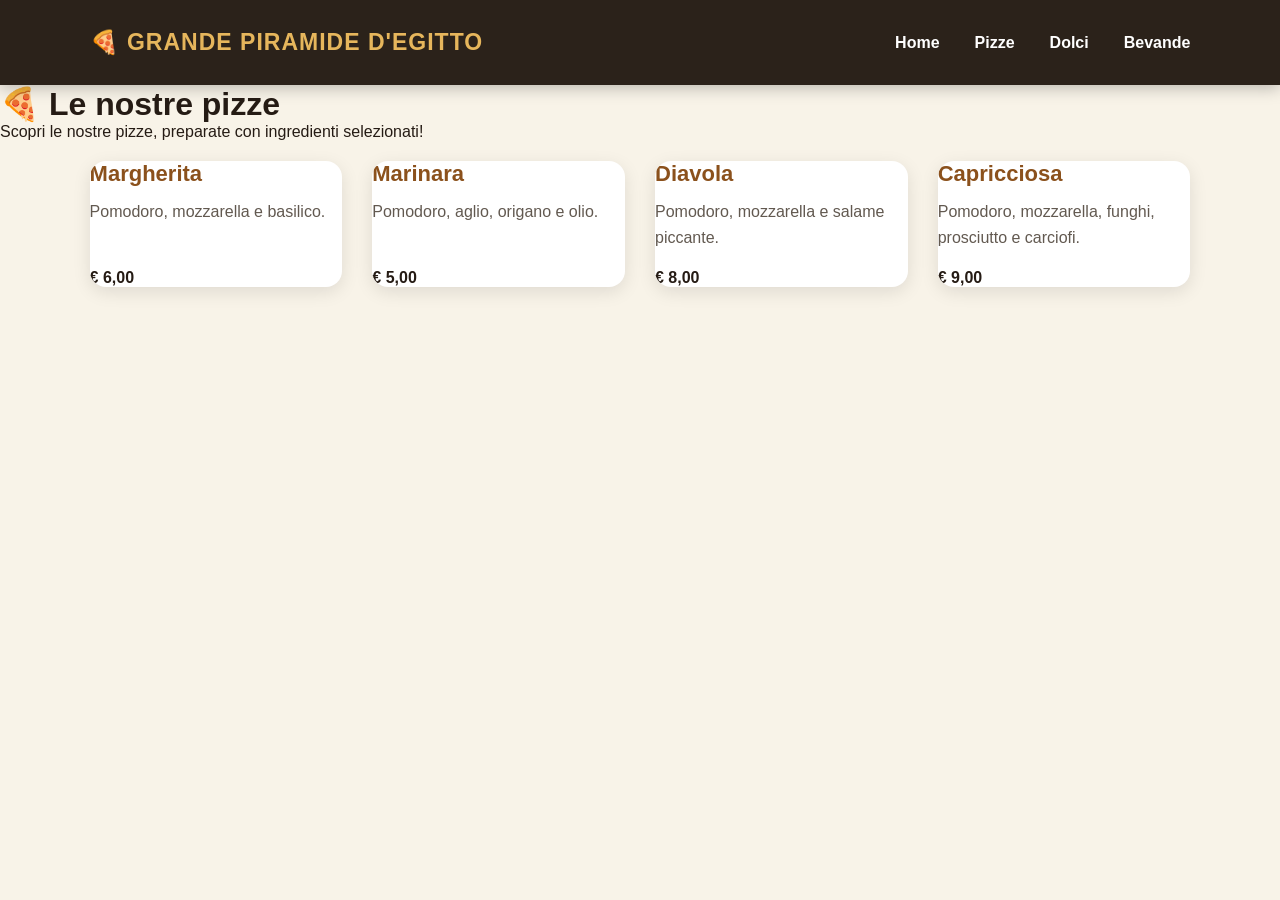
<file: pizza.html>
<!DOCTYPE html>
<html lang="it">
<head>
    <meta charset="UTF-8">
    <meta name="viewport" content="width=device-width, initial-scale=1.0">
    <title>Le nostre pizze - Grande Piramide d'Egitto</title>
    <link rel="stylesheet" href="style.css">
</head>
<body>

    <header>
        <nav class="navbar">
            <div class="logo">🍕 GRANDE PIRAMIDE D'EGITTO</div>

            <ul class="nav-links">
                <li><a href="index.html">Home</a></li>
                <li><a href="pizze.html">Pizze</a></li>
                <li><a href="dolci.html">Dolci</a></li>
                <li><a href="bevande.html">Bevande</a></li>
            </ul>
        </nav>
    </header>

    <main>
        <h1>🍕 Le nostre pizze</h1>
        <p>Scopri le nostre pizze, preparate con ingredienti selezionati!</p>

        <section class="menu">
            <article class="prodotto">
                <h2>Margherita</h2>
                <p>Pomodoro, mozzarella e basilico.</p>
                <strong>€ 6,00</strong>
            </article>

            <article class="prodotto">
                <h2>Marinara</h2>
                <p>Pomodoro, aglio, origano e olio.</p>
                <strong>€ 5,00</strong>
            </article>

            <article class="prodotto">
                <h2>Diavola</h2>
                <p>Pomodoro, mozzarella e salame piccante.</p>
                <strong>€ 8,00</strong>
            </article>

            <article class="prodotto">
                <h2>Capricciosa</h2>
                <p>Pomodoro, mozzarella, funghi, prosciutto e carciofi.</p>
                <strong>€ 9,00</strong>
            </article>
        </section>
    </main>

</body>
</html>
</file>
<file: style.css>
/* =====================================
   GRANDE PIRAMIDE D'EGITTO
   FOGLIO DI STILE PRINCIPALE
===================================== */

/* RESET */
* {
    margin: 0;
    padding: 0;
    box-sizing: border-box;
}

html {
    scroll-behavior: smooth;
}

body {
    font-family: 'Segoe UI', Arial, sans-serif;
    background: #f8f3e8;
    color: #251b14;
    overflow-x: hidden;
}

/* NAVBAR */
.navbar {
    width: 100%;
    min-height: 85px;
    background: rgba(37, 27, 20, 0.97);
    display: flex;
    align-items: center;
    justify-content: space-between;
    padding: 15px 7%;
    box-shadow: 0 3px 15px rgba(0,0,0,0.25);
    position: sticky;
    top: 0;
    z-index: 1000;
}

/* LOGO */
.logo {
    color: #e6b65c;
    font-size: 23px;
    font-weight: 800;
    letter-spacing: 1px;
    text-decoration: none;
    transition: 0.3s;
}

.logo:hover {
    transform: scale(1.04);
}

/* NAVIGAZIONE */
.nav-links {
    display: flex;
    align-items: center;
    gap: 35px;
    list-style: none;
}

.nav-links a {
    color: white;
    text-decoration: none;
    font-size: 16px;
    font-weight: bold;
    transition: 0.3s;
    position: relative;
}

.nav-links a::after {
    content: "";
    position: absolute;
    width: 0;
    height: 2px;
    background: #e6b65c;
    bottom: -7px;
    left: 0;
    transition: 0.3s;
}

.nav-links a:hover {
    color: #e6b65c;
}

.nav-links a:hover::after {
    width: 100%;
}

/* HERO HOME */
.hero {
    min-height: 620px;
    background:
        linear-gradient(rgba(0,0,0,0.55), rgba(0,0,0,0.55)),
        url("https://images.unsplash.com/photo-1513104890138-7c749659a591?w=1800")
        center/cover no-repeat;

    display: flex;
    justify-content: center;
    align-items: center;
    text-align: center;
    padding: 40px 20px;
    color: white;
}

.hero-content {
    max-width: 850px;
    animation: fadeUp 1s ease;
}

.hero h1 {
    font-size: clamp(35px, 6vw, 65px);
    color: #f0c66d;
    margin-bottom: 20px;
    text-shadow: 2px 3px 8px black;
}

.hero p {
    font-size: 21px;
    line-height: 1.7;
    margin-bottom: 30px;
}

/* PULSANTE */
.btn {
    display: inline-block;
    padding: 15px 32px;
    background: #d69a37;
    color: #251b14;
    text-decoration: none;
    font-weight: bold;
    border-radius: 30px;
    transition: 0.3s;
}

.btn:hover {
    background: #f0c66d;
    transform: translateY(-4px);
    box-shadow: 0 8px 20px rgba(0,0,0,0.25);
}

/* TITOLI */
.section-title {
    text-align: center;
    font-size: 36px;
    color: #8b511c;
    margin: 55px 15px 15px;
}

.section-subtitle {
    text-align: center;
    color: #6d6257;
    font-size: 17px;
    margin: 0 15px 40px;
}

/* CONTENITORE MENU */
.menu {
    display: grid;
    grid-template-columns: repeat(auto-fit, minmax(250px, 1fr));
    gap: 30px;
    padding: 20px 7% 70px;
    max-width: 1500px;
    margin: auto;
}

/* CARD PRODOTTO */
.prodotto {
    background: white;
    border-radius: 16px;
    overflow: hidden;
    box-shadow: 0 5px 18px rgba(0,0,0,0.10);
    transition: transform 0.35s ease, box-shadow 0.35s ease;
    animation: fadeUp 0.8s ease both;
}

.prodotto:hover {
    transform: translateY(-10px);
    box-shadow: 0 15px 30px rgba(0,0,0,0.18);
}

/* IMMAGINI */
.prodotto img {
    width: 100%;
    height: 220px;
    object-fit: cover;
    display: block;
    transition: transform 0.5s ease;
}

.prodotto:hover img {
    transform: scale(1.07);
}

.prodotto-content {
    padding: 23px;
}

.prodotto h2 {
    color: #8b511c;
    font-size: 22px;
    margin-bottom: 12px;
}

.prodotto p {
    color: #625950;
    line-height: 1.6;
    min-height: 52px;
    margin-bottom: 18px;
}

.prezzo {
    display: inline-block;
    color: #251b14;
    background: #f4e5c6;
    padding: 9px 17px;
    border-radius: 20px;
    font-size: 19px;
    font-weight: bold;
}

/* SEZIONE HOME */
.home-sections {
    display: grid;
    grid-template-columns: repeat(auto-fit, minmax(250px, 1fr));
    gap: 25px;
    padding: 20px 7% 70px;
}

.home-card {
    position: relative;
    height: 280px;
    overflow: hidden;
    border-radius: 16px;
    text-decoration: none;
    box-shadow: 0 5px 18px rgba(0,0,0,0.15);
}

.home-card img {
    width: 100%;
    height: 100%;
    object-fit: cover;
    transition: transform 0.5s;
}

.home-card:hover img {
    transform: scale(1.1);
}

.home-card h3 {
    position: absolute;
    bottom: 0;
    left: 0;
    width: 100%;
    padding: 25px 15px;
    color: white;
    text-align: center;
    font-size: 25px;
    background: linear-gradient(transparent, rgba(0,0,0,0.85));
}

/* FOOTER */
footer {
    background: #251b14;
    color: white;
    text-align: center;
    padding: 30px 15px;
}

footer h3 {
    color: #e6b65c;
    margin-bottom: 10px;
}

footer p {
    line-height: 1.8;
}

/* ANIMAZIONI */
@keyframes fadeUp {
    from {
        opacity: 0;
        transform: translateY(30px);
    }
    to {
        opacity: 1;
        transform: translateY(0);
    }
}

/* RESPONSIVE */
@media (max-width: 650px) {

    .navbar {
        flex-direction: column;
        gap: 20px;
        padding: 20px 10px;
    }

    .logo {
        font-size: 18px;
        text-align: center;
    }

    .nav-links {
        gap: 18px;
        flex-wrap: wrap;
        justify-content: center;
    }

    .nav-links a {
        font-size: 14px;
    }

    .hero {
        min-height: 480px;
    }

    .hero p {
        font-size: 17px;
    }

    .section-title {
        font-size: 29px;
    }

    .menu {
        padding: 15px 5% 50px;
        gap: 22px;
    }
}

/* ACCESSIBILITÀ: RIDUZIONE ANIMAZIONI */
@media (prefers-reduced-motion: reduce) {
    *,
    *::before,
    *::after {
        animation-duration: 0.01ms !important;
        transition-duration: 0.01ms !important;
        scroll-behavior: auto !important;
    }
}
</file>
